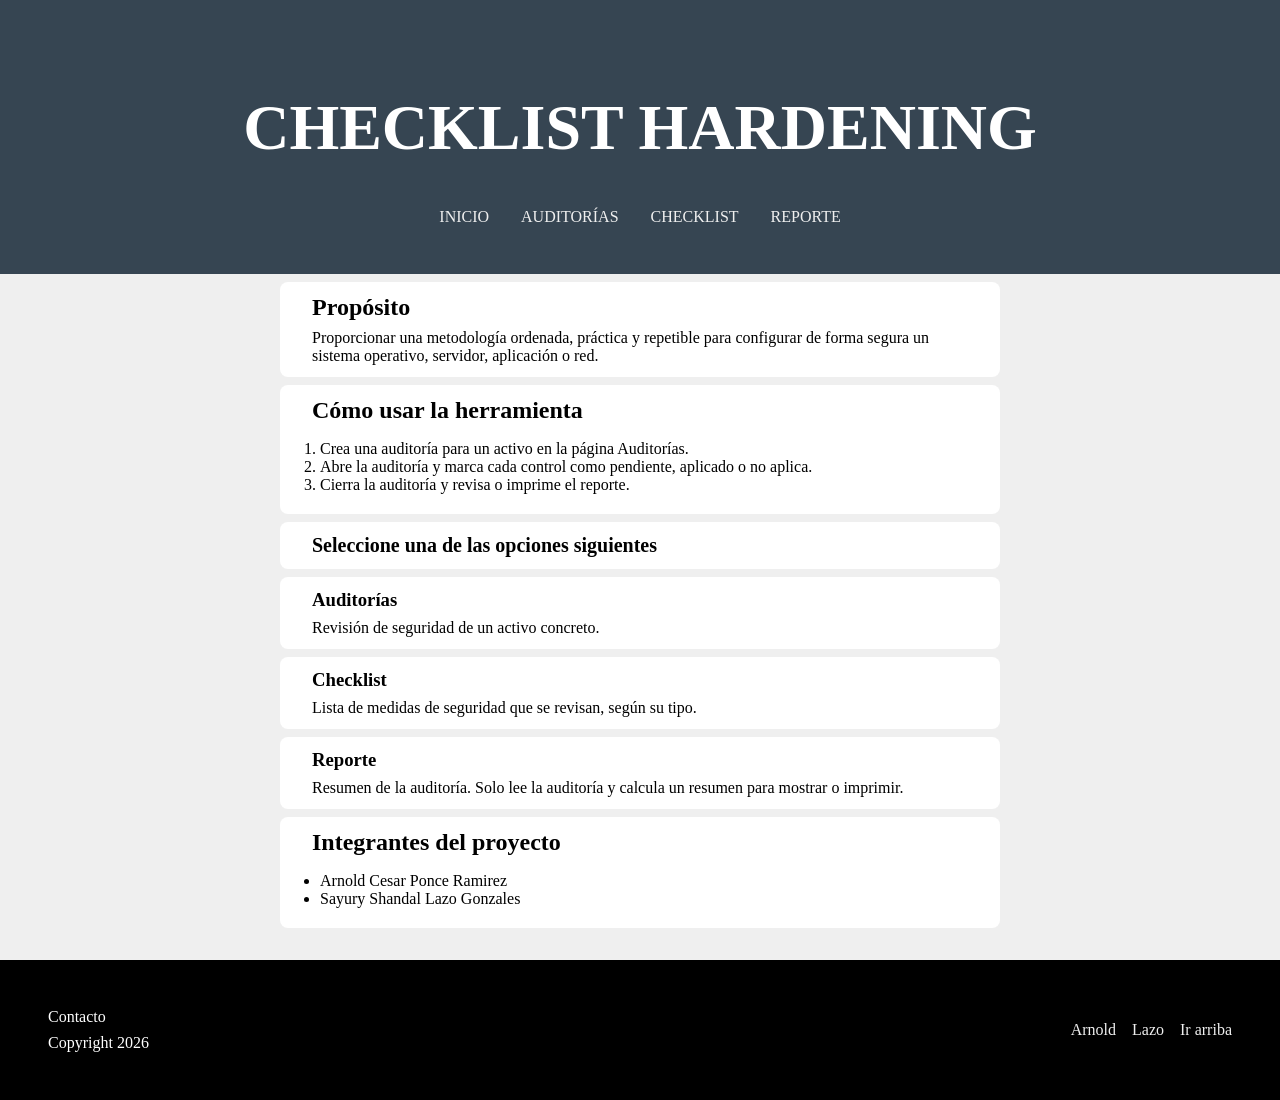
<file: index.html>
<!DOCTYPE html>
<html lang="es">

<head>
    <meta charset="UTF-8">
    <meta name="viewport" content="width=device-width, initial-scale=1.0">
    <meta http-equiv="Content-Security-Policy"
        content="default-src 'self'; style-src 'self'; script-src 'self'; img-src 'self' data:; object-src 'none'; base-uri 'none'; form-action 'self';">
    <title>Inicio - CHECKLIST HARDENING</title>
    <link rel="stylesheet" href="css/style.css" />
</head>

<body data-pagina="index">
    <header>
        <h1 id="titulo">CHECKLIST HARDENING</h1>
        <nav>
            <a href="index.html" aria-current="page">INICIO</a>
            <a href="auditoria.html">AUDITORÍAS</a>
            <a href="checklist.html">CHECKLIST</a>
            <a href="reporte.html">REPORTE</a>
        </nav>
    </header>
    <main class="container">
        <section>
        <article>
            <h2>Propósito</h2>
            <p>Proporcionar una metodología ordenada, práctica y repetible para configurar
                de forma segura un sistema operativo, servidor, aplicación o red.</p>
        </article>
        <article>
            <h2>Cómo usar la herramienta</h2>
            <ol>
                <li>Crea una auditoría para un activo en la página Auditorías.</li>
                <li>Abre la auditoría y marca cada control como pendiente, aplicado o no aplica.</li>
                <li>Cierra la auditoría y revisa o imprime el reporte.</li>
            </ol>
        </article>
        <article>
            <h2 id="indicacion">Seleccione una de las opciones siguientes</h2>
        </article>
        <article>
            <a href="auditoria.html">
                <h3>Auditorías</h3>
                <p>Revisión de seguridad de un activo concreto.</p>
            </a>
        </article>
        <article>
            <a href="checklist.html">
                <h3>Checklist</h3>
                <p>Lista de medidas de seguridad que se revisan, según su tipo.</p>
            </a>
        </article>
        <article>
            <a href="reporte.html">
                <h3>Reporte</h3>
                <p>Resumen de la auditoría. Solo lee la auditoría y calcula un resumen para mostrar o imprimir.</p>
            </a>
        </article>
        <article>
            <h2>Integrantes del proyecto</h2>
            <ul>
                <li>Arnold Cesar Ponce Ramirez</li>
                <li>Sayury Shandal Lazo Gonzales</li>
            </ul>
        </article>
        </section>
    </main>
    <footer>
        <section>
            <a target="_blank" href="https://www.linkedin.com/in/arnold-cesar-ponce-ramirez-b5a504379/"
                rel="noopener noreferrer">Arnold</a>
            <a target="_blank" href="https://www.linkedin.com/in/sayury-lazo-gonzales-a419993bb/"
                rel="noopener noreferrer">Lazo</a>
            <p><a href="#titulo">Ir arriba</a></p>
        </section>
        <p>Contacto</p>
        <p>Copyright 2026</p>
    </footer>
</body>

</html>
</file>
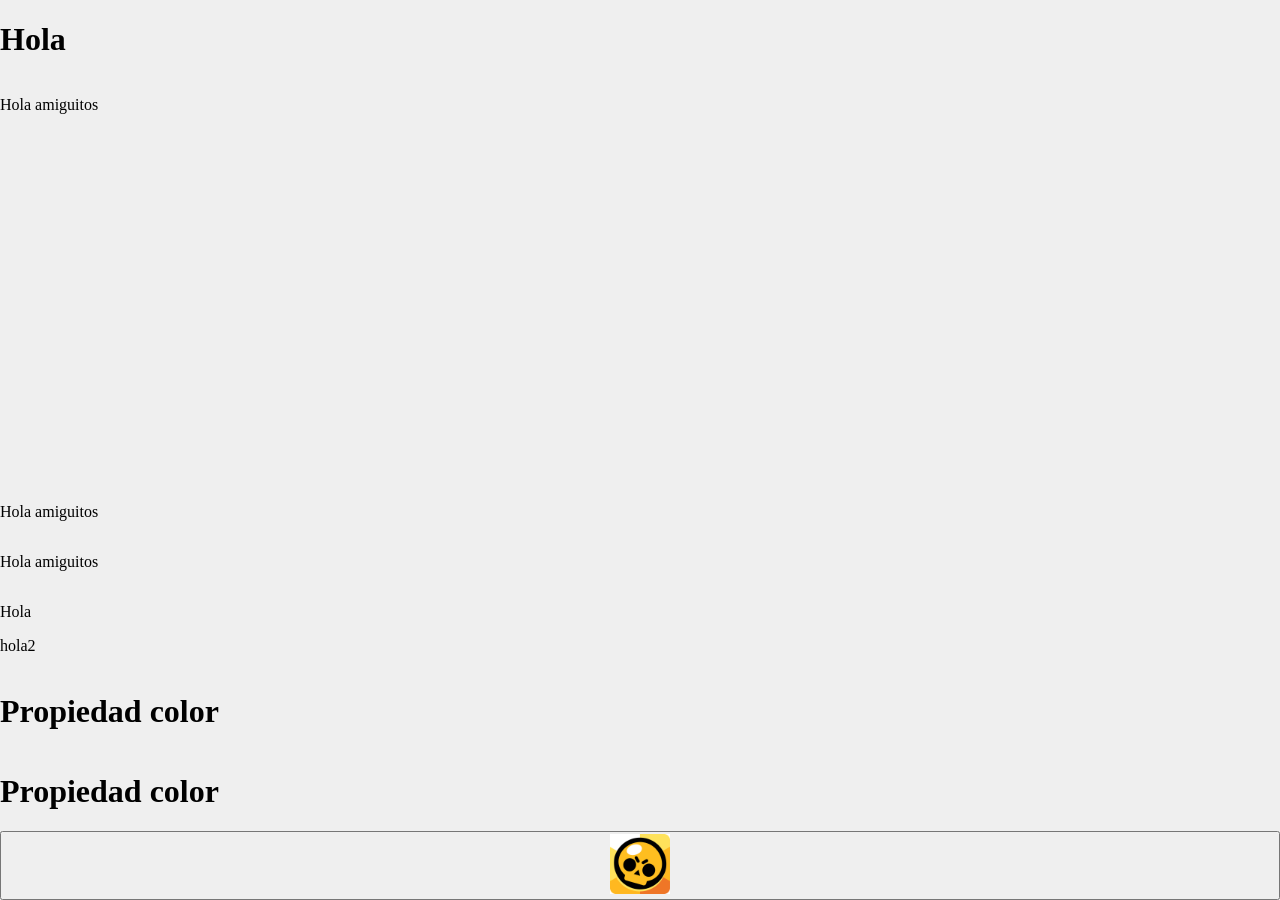
<file: css/index.html>
<!DOCTYPE html>
<html>

<head>
    <title>CSS</title>
    <link rel="stylesheet" href="style.css" />
</head>

<body>
    <h1 id="titulo">Hola</h1>
    <p class="parrafo">Hola amiguitos</p>
    <p class="parrafo control">Hola amiguitos</p>
    <p class="control">Hola amiguitos</p>
    <div>
        <p>
            Hola
        <p>hola2</p>
        </p>
    </div>
    <h1 class="color">Propiedad color</h1>
    <h1 class="color2">Propiedad color</h1>
    <button type="button" id="boton"><img src="brawlpe.jpg" height="60" /></button>
</body>

</html>
</file>
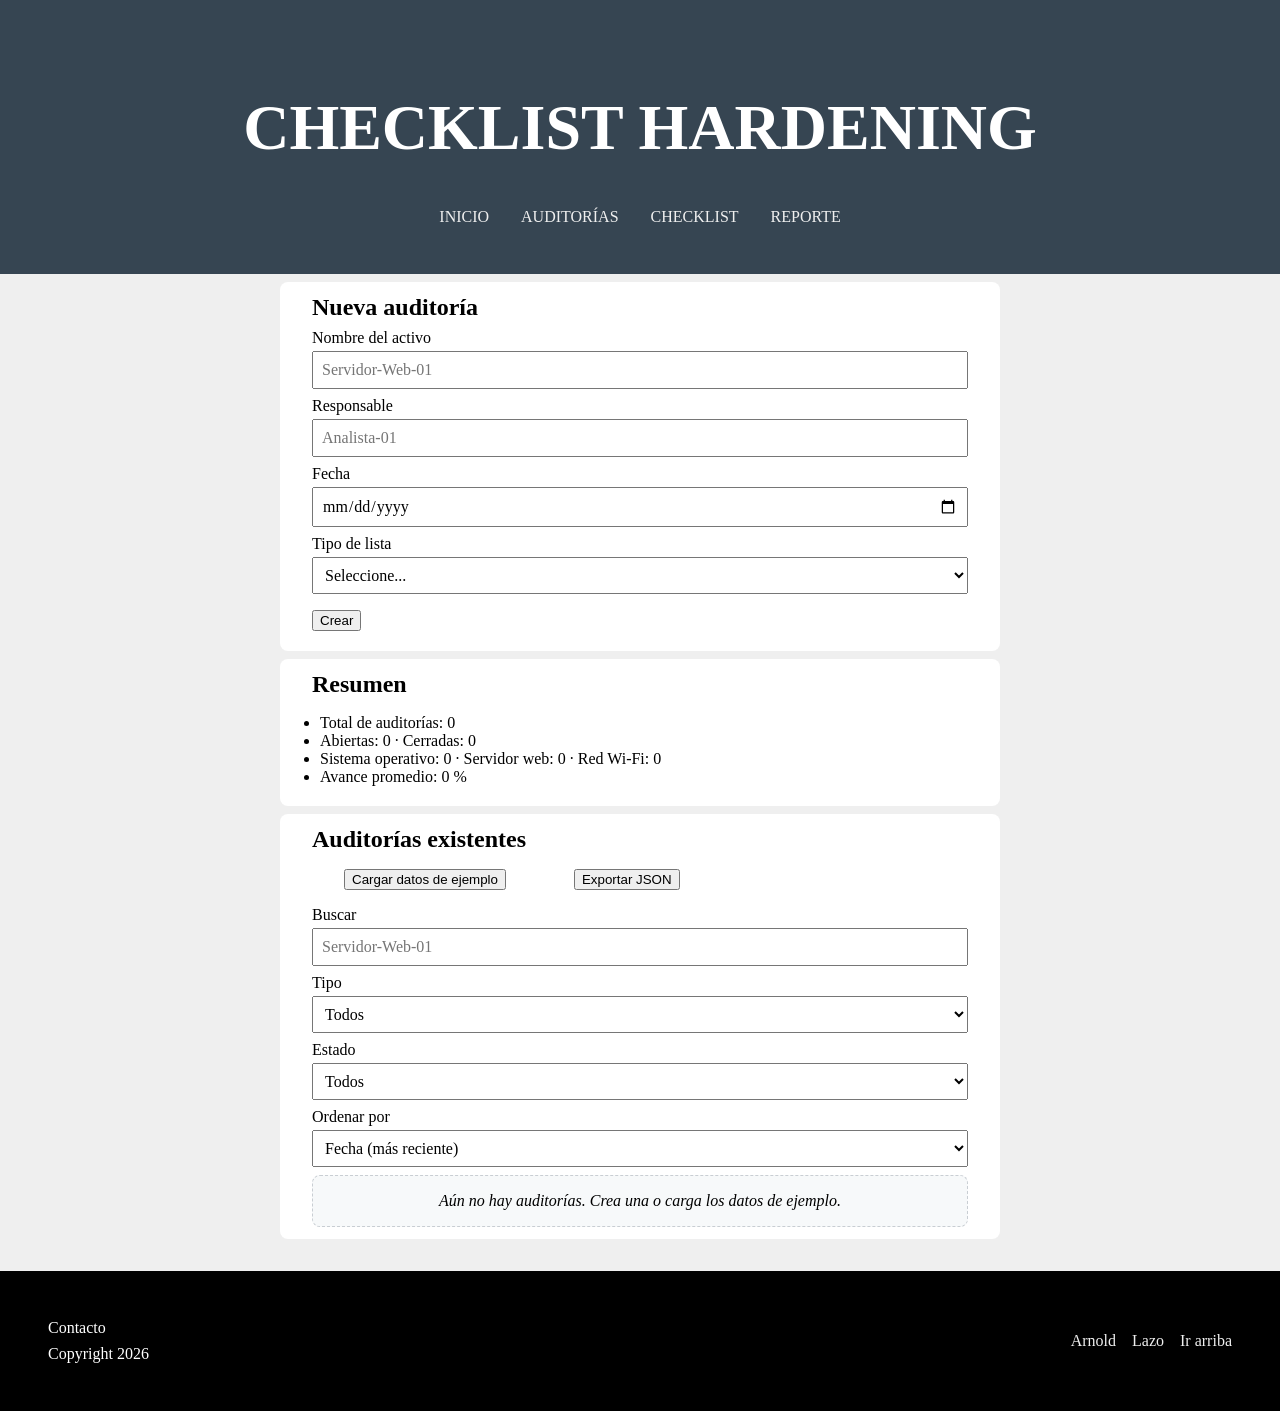
<file: auditoria.html>
<!DOCTYPE html>
<html lang="es">

<head>
    <meta charset="UTF-8">
    <meta name="viewport" content="width=device-width, initial-scale=1.0">
    <meta http-equiv="Content-Security-Policy"
        content="default-src 'self'; style-src 'self'; script-src 'self'; img-src 'self' data:; object-src 'none'; base-uri 'none'; form-action 'self';">
    <title>Auditorías - CHECKLIST HARDENING</title>
    <link rel="stylesheet" href="css/style.css" />
</head>

<body data-pagina="auditoria">
    <header>
        <h1 id="titulo">CHECKLIST HARDENING</h1>
        <nav>
            <a href="index.html">INICIO</a>
            <a href="auditoria.html" aria-current="page">AUDITORÍAS</a>
            <a href="checklist.html">CHECKLIST</a>
            <a href="reporte.html">REPORTE</a>
        </nav>
    </header>
    <main class="container">
        <section>
        <article>
            <h2>Nueva auditoría</h2>
            <form id="formulario" novalidate>
                <p>
                    <label for="activo">Nombre del activo</label>
                    <input type="text" name="Activo" id="activo" placeholder="Servidor-Web-01"
                        aria-describedby="error-activo" />
                    <span id="error-activo" class="mensaje-error" role="alert"></span>
                </p>
                <p>
                    <label for="responsable">Responsable</label>
                    <input type="text" name="Responsable" id="responsable" placeholder="Analista-01"
                        aria-describedby="error-responsable" />
                    <span id="error-responsable" class="mensaje-error" role="alert"></span>
                </p>
                <p>
                    <label for="fecha">Fecha</label>
                    <input type="date" name="Fecha" id="fecha" aria-describedby="error-fecha" />
                    <span id="error-fecha" class="mensaje-error" role="alert"></span>
                </p>
                <p>
                    <label for="lista">Tipo de lista</label>
                    <select id="lista" aria-describedby="error-lista">
                        <option value="">Seleccione...</option>
                        <option value="so">Sistema operativo</option>
                        <option value="web">Servidor web</option>
                        <option value="red">Red Wi-Fi</option>
                    </select>
                 <span id="error-lista" class="mensaje-error" role="alert"></span>
                </p>
                <button type="submit" id="btn-guardar">Crear</button>
                <button type="button" id="btn-cancelar" hidden>Cancelar</button>
                <p id="mensaje" role="status" aria-live="polite"></p>
            </form>
        </article>
        <article>
            <h2>Resumen</h2>
            <ul id="resumen-auditorias" aria-live="polite">
                <li>Total de auditorías: <span id="res-total">0</span></li>
                <li>Abiertas: <span id="res-abiertas">0</span> · Cerradas: <span id="res-cerradas">0</span></li>
                <li>Sistema operativo: <span id="res-so">0</span> · Servidor web: <span id="res-web">0</span> ·
                    Red Wi-Fi: <span id="res-red">0</span></li>
                <li>Avance promedio: <span id="res-promedio">0 %</span></li>
            </ul>
        </article>
  <article>
            <h2>Auditorías existentes</h2>
            <p class="barra-herramientas">
                <button type="button" id="btn-ejemplos">Cargar datos de ejemplo</button>
                <button type="button" id="btn-exportar">Exportar JSON</button>
            </p>
            <p id="mensaje-herramientas" role="status" aria-live="polite"></p>
            
            <div class="filtros-contenedor">
                <p>
                    <label for="buscar">Buscar</label>
                    <input type="text" name="Buscar" id="buscar" placeholder="Servidor-Web-01" />
                </p>
                <p>
                    <label for="tipo">Tipo</label>
                    <select id="tipo">
                        <option value="">Todos</option>
                        <option value="so">Sistema operativo</option>
                        <option value="web">Servidor web</option>
                        <option value="red">Red Wi-Fi</option>
                    </select>
                </p>
                <p>
                    <label for="filtro-estado">Estado</label>
                    <select id="filtro-estado">
                        <option value="">Todos</option>
                        <option value="abierta">Abierta</option>
                        <option value="cerrada">Cerrada</option>
                    </select>
                </p>
                <p>
                    <label for="orden">Ordenar por</label>
                    <select id="orden">
                        <option value="fecha-desc">Fecha (más reciente)</option>
                        <option value="fecha-asc">Fecha (más antigua)</option>
                        <option value="nombre">Nombre del activo</option>
                        <option value="avance">Avance (mayor primero)</option>
                    </select>
                </p>
            </div>

            <div id="lista-auditorias"></div>
            <p id="mensaje-vacio"></p>
        </article>
        </section>
    </main>
    <footer>
        <section>
            <a target="_blank" href="https://www.linkedin.com/in/arnold-cesar-ponce-ramirez-b5a504379/"
                rel="noopener noreferrer">Arnold</a>
            <a target="_blank" href="https://www.linkedin.com/in/sayury-lazo-gonzales-a419993bb/"
                rel="noopener noreferrer">Lazo</a>
            <p><a href="#titulo">Ir arriba</a></p>
        </section>
        <p>Contacto</p>
        <p>Copyright 2026</p>
    </footer>
    <script src="js/datos.js"></script>
    <script src="js/auditoria.js"></script>
</body>

</html>
</file>
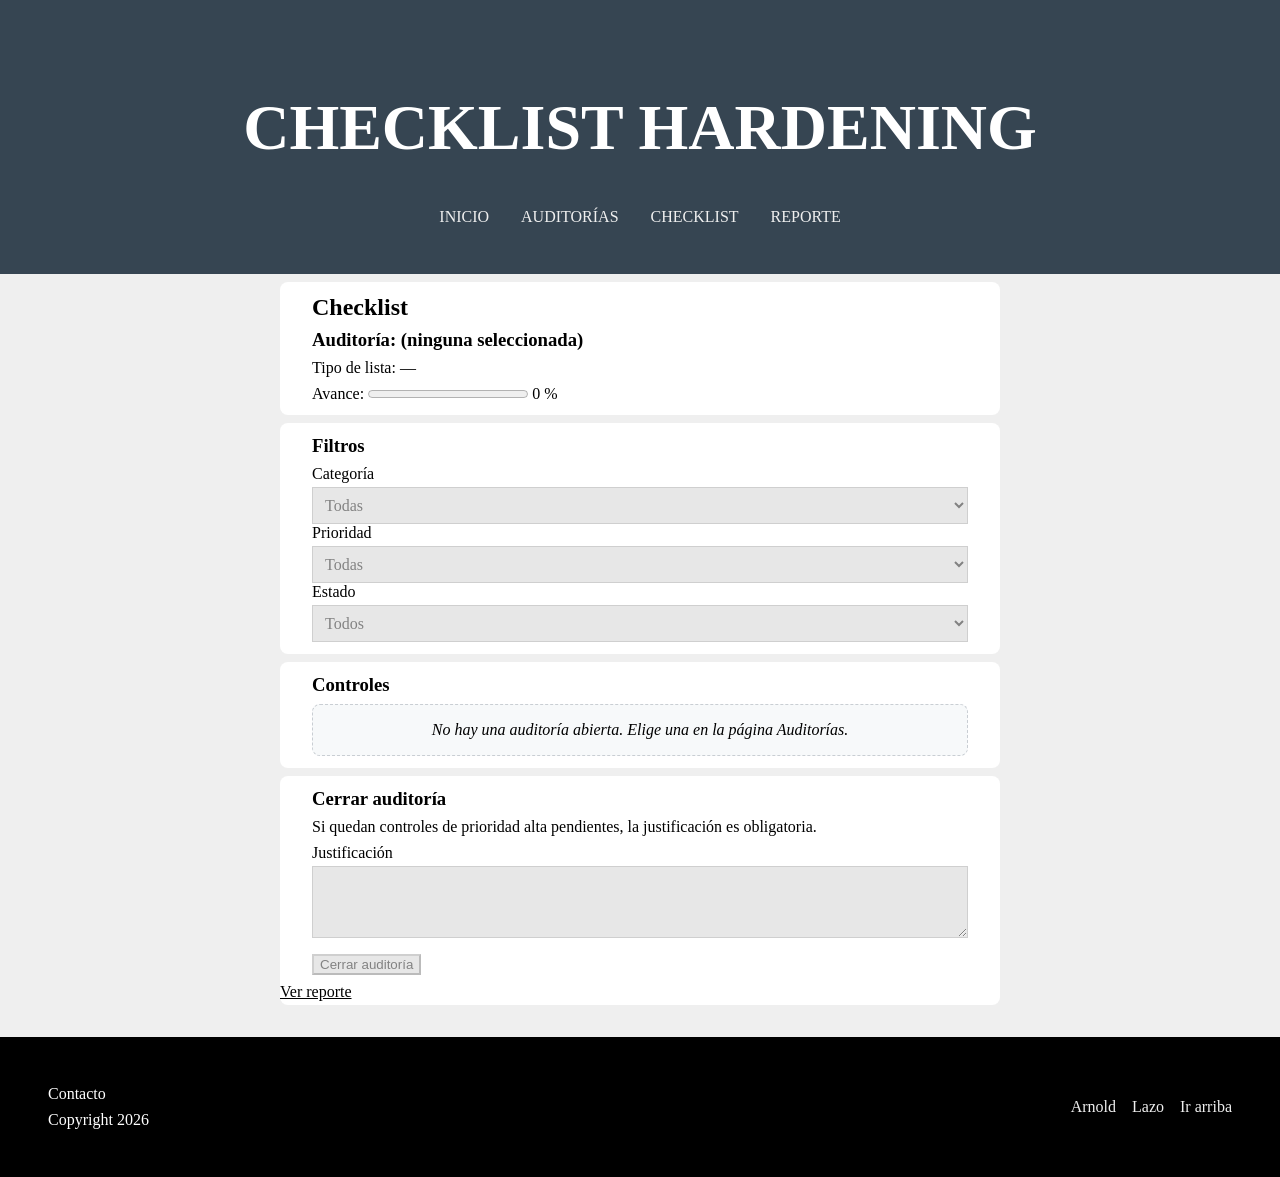
<file: checklist.html>
<!DOCTYPE html>
<html lang="es">

<head>
    <meta charset="UTF-8">
    <meta name="viewport" content="width=device-width, initial-scale=1.0">
    <meta http-equiv="Content-Security-Policy"
        content="default-src 'self'; style-src 'self'; script-src 'self'; img-src 'self' data:; object-src 'none'; base-uri 'none'; form-action 'self';">
    <title>Checklist - CHECKLIST HARDENING</title>
    <link rel="stylesheet" href="css/style.css" />
</head>

<body data-pagina="checklist">
    <header>
        <h1 id="titulo">CHECKLIST HARDENING</h1>
        <nav>
            <a href="index.html">INICIO</a>
            <a href="auditoria.html">AUDITORÍAS</a>
            <a href="checklist.html" aria-current="page">CHECKLIST</a>
            <a href="reporte.html">REPORTE</a>
        </nav>
    </header>
    <main class="container">
        <section>
            <article>
                <h2>Checklist</h2>
                <h3 id="auditoria">Auditoría: <span id="nombreAuditoria"></span></h3>
                <p>Tipo de lista: <span id="tipoAuditoria"></span></p>
                <p>
                    <label for="barra">Avance: </label>
                    <progress id="barra" max="100" value="0">0 %</progress>
                    <span id="avance-barra">0 %</span>
                </p>
            </article>
            <article>
                <h3>Filtros</h3>
                <p>
                    <label for="categoria">Categoría</label>
                    <select id="categoria" name="Categoria">
                        <option value="">Todas</option>
                    </select>
                    <label for="prioridad">Prioridad</label>
                    <select id="prioridad" name="Prioridad">
                        <option value="">Todas</option>
                        <option value="alta">Alta</option>
                        <option value="media">Media</option>
                        <option value="baja">Baja</option>
                    </select>
                    <label for="estado">Estado</label>
                    <select id="estado" name="Estado">
                        <option value="">Todos</option>
                        <option value="pendiente">Pendiente</option>
                        <option value="aplicado">Aplicado</option>
                        <option value="no-aplica">No aplica</option>
                    </select>
                </p>
            </article>
            <article>
                <h3 id="controles">Controles</h3>
                <div id="lista-controles"></div>
                <p id="mensaje-vacio">No hay controles</p>
            </article>
        </section>
        <section>
            <article>
                <h3 id="titulo-cierre">Cerrar auditoría</h3>
                <p>Si quedan controles de prioridad alta pendientes, la justificación es obligatoria.</p>
                <p>
                    <label for="justificacion">Justificación</label><br>
                    <textarea id="justificacion" rows="3" maxlength="400"
                        aria-describedby="error-justificacion"></textarea>
                    <span id="error-justificacion" class="mensaje-error" role="alert"></span>
                </p>
                <button type="button" id="btn-cerrar">Cerrar auditoría</button>
                <a href="reporte.html">Ver reporte</a>
            </article>
        </section>
    </main>
    <footer>
        <section>
            <a target="_blank" href="https://www.linkedin.com/in/arnold-cesar-ponce-ramirez-b5a504379/"
                rel="noopener noreferrer">Arnold</a>
            <a target="_blank" href="https://www.linkedin.com/in/sayury-lazo-gonzales-a419993bb/"
                rel="noopener noreferrer">Lazo</a>
            <p><a href="#titulo">Ir arriba</a></p>
        </section>
        <p>Contacto</p>
        <p>Copyright 2026</p>
    </footer>
    <script src="js/datos.js"></script>
    <script src="js/checklist.js"></script>
</body>

</html>
</file>
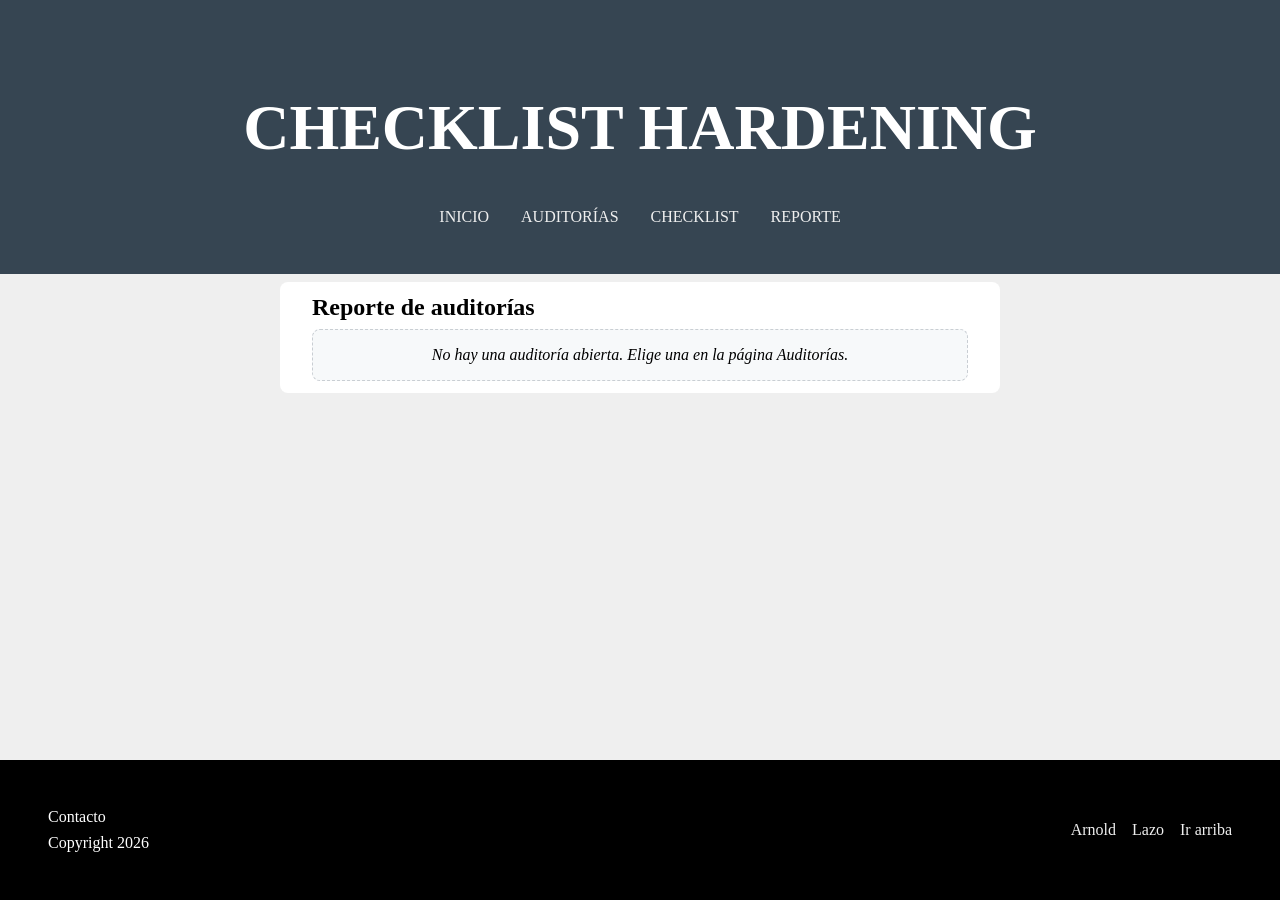
<file: reporte.html>
<!DOCTYPE html>
<html lang="es">

<head>
    <meta charset="UTF-8">
    <meta name="viewport" content="width=device-width, initial-scale=1.0">
    <meta http-equiv="Content-Security-Policy"
        content="default-src 'self'; style-src 'self'; script-src 'self'; img-src 'self' data:; object-src 'none'; base-uri 'none'; form-action 'self';">
    <title>Reporte - CHECKLIST HARDENING</title>
    <link rel="stylesheet" href="css/style.css" />
</head>

<body data-pagina="reporte">
    <header>
        <h1 id="titulo">CHECKLIST HARDENING</h1>
        <nav>
            <a href="index.html">INICIO</a>
            <a href="auditoria.html">AUDITORÍAS</a>
            <a href="checklist.html">CHECKLIST</a>
            <a href="reporte.html" aria-current="page">REPORTE</a>
        </nav>
    </header>
    <main class="container">
        <section>
            <article>
                <h2>Reporte de auditorías</h2>
                <p id="rep-vacio">No hay una auditoría seleccionada.</p>
            </article>
        </section>
        <div id="lista-reporte" hidden>
            <section>
                <article>
                    <h3>Datos de la auditoría</h3>
                    <ul>
                        <li>Activo: <span id="rep-nombre"></span></li>
                        <li>Tipo de lista: <span id="rep-tipo"></span></li>
                        <li>Responsable: <span id="rep-responsable"></span></li>
                        <li>Fecha: <span id="rep-fecha"></span></li>
                        <li>Estado: <span id="rep-estado"></span></li>
                    </ul>
                </article>
            </section>
            <section>
                <article>
                    <h3 id="titulo-avance">Avance general</h3>
                    <p>
                        <label for="avance-general">Cumplido:</label>
                        <progress id="avance-general" max="100" value="0">0 %</progress>
                        <span id="rep-avance">0 %</span>
                    </p>
                    <ul>
                        <li>Aplicados: <span id="rep-aplicados">0</span></li>
                        <li>Pendientes: <span id="rep-pendientes">0</span></li>
                        <li>No aplica: <span id="rep-noaplica">0</span></li>
                    </ul>
                </article>
            </section>
            <section>
                <article>
                    <h3 id="titulo-categorias">Cumplido por categoría</h3>
                    <table>
                        <caption>Porcentaje de controles aplicados por categoría</caption>
                        <thead>
                            <tr>
                                <th scope="col">Categoría</th>
                                <th scope="col">Aplicados</th>
                                <th scope="col">Total</th>
                                <th scope="col">Porcentaje</th>
                            </tr>
                        </thead>
                        <tbody id="tabla-categorias"></tbody>
                    </table>
                </article>
            </section>
            <section>
                <article>
                    <h3 id="titulo-pendientes">Pendientes de prioridad alta</h3>
                    <ul id="lista-pendientes"></ul>
                    <p id="mensaje-sin-pendientes">No hay pendientes</p>
                </article>
            </section>
        </div>
    </main>
    <footer>
        <section>
            <a target="_blank" href="https://www.linkedin.com/in/arnold-cesar-ponce-ramirez-b5a504379/"
                rel="noopener noreferrer">Arnold</a>
            <a target="_blank" href="https://www.linkedin.com/in/sayury-lazo-gonzales-a419993bb/"
                rel="noopener noreferrer">Lazo</a>
            <p><a href="#titulo">Ir arriba</a></p>
        </section>
        <p>Contacto</p>
        <p>Copyright 2026</p>
    </footer>
    <script src="js/datos.js"></script>
    <script src="js/reporte.js"></script>
</body>

</html>
</file>
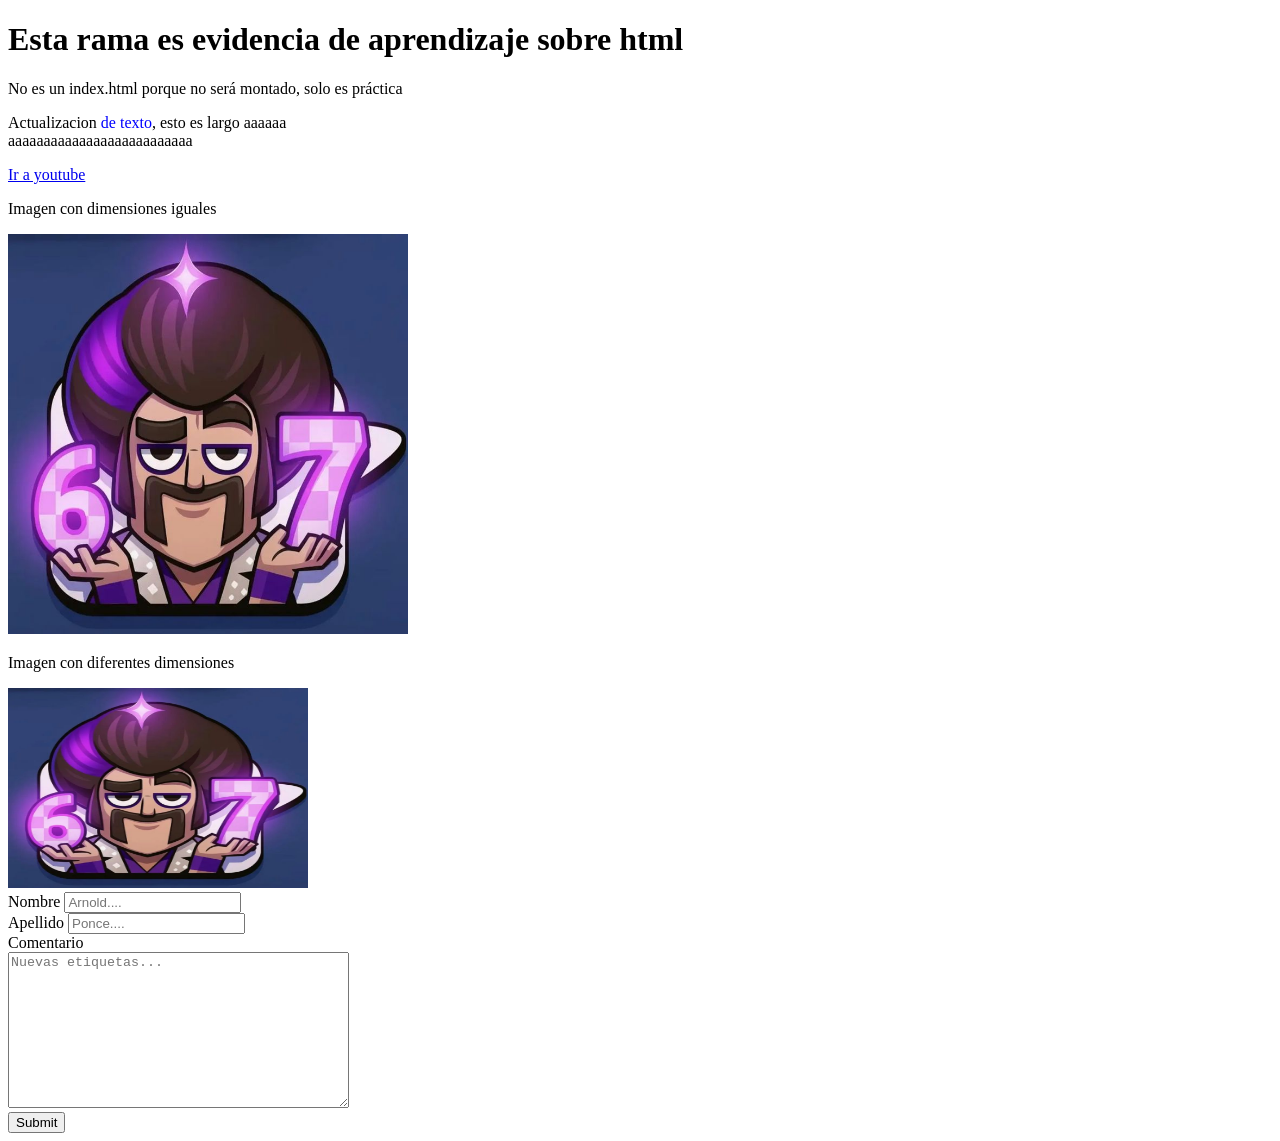
<file: html/estructura-html.html>
<!DOCTYPE html>
<html>

<head>
    <title>Primera estructura web</title>
</head>

<body>
    <h1>Esta rama es evidencia de aprendizaje sobre html</h1>
    <p>No es un index.html porque no será montado, solo es práctica</p>
    <p>Actualizacion <span style="color:blue">de texto</span>, esto es largo aaaaaa<br>aaaaaaaaaaaaaaaaaaaaaaaaaa</p>
    <!--
        la etiqueta <span></span> permite que una parte específica del
        código pueda ser modificado sin alterar lo demás. Style es un valor de css. <br> permite el salto de linea
    -->
    <a target="_blank" href="https://www.youtube.com/">Ir a youtube<br></a>
    <!--
        href es la propiedad de poner un link con la forma dentro del etiquetado
        <a>(forma en txt)</a> y target="_blank" es para que habra una página extra de la cual
        abrirá el vinculado
    -->
    <p>Imagen con dimensiones iguales<br></p>
    <img src="six_seven.jpg" height="400" /><br>
    <!--puede ser height o width-->
    <p>Imagen con diferentes dimensiones<br></p>
    <img src="six_seven.jpg" height="200" width="300" />
    <!--nuevas etiquetas para interactuar con el usuario-->
    <form action="/formulario" method="POST">
        <label for="nombre">Nombre</label>
        <input type="text" id="nombre" name="Nombre" placeholder="Arnold...." /><br>
        <label for="apellido">Apellido</label>
        <input type="text" id="apellido" name="Apellido" placeholder="Ponce...." /><br>
        <label for="comentario">Comentario</label><br>
        <textarea cols="40" rows="10" id="comentario" placeholder="Nuevas etiquetas..."></textarea> <br>
        <input type="submit">
        <br>
    </form>
</body>

</html>
</file>
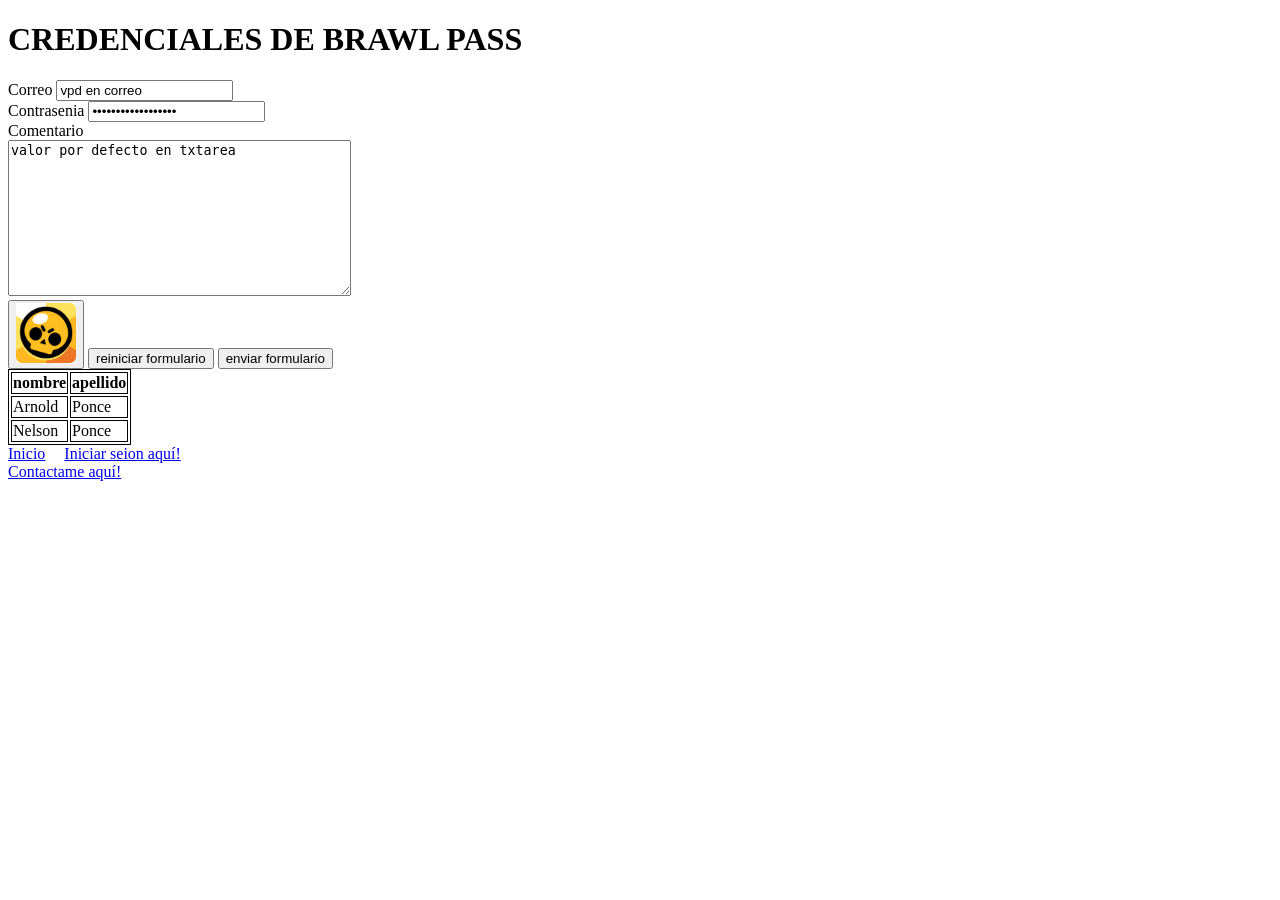
<file: todos_los_labs_personales/lab_practica.html>
<!DOCTYPE html>
<html>

<head>
    <title>Lab</title>
    <style>
        footer a {
            margin-right: 15px;
        }
    </style>
    <style>
        table,
        td,
        th {
            border: 1px solid black;
        }
    </style>
</head>

<body>
    <form action="/formulario" method="POST">
        <header id="Inicio">
            <h1>CREDENCIALES DE BRAWL PASS</h1>
        </header>
        <section>
            <div id="entrada-correo">
                <label for="correo">Correo</label>
                <input value="vpd en correo" type="text" id="correo" name="Correo" placeholder="brawl@gmail.com" /><br>
            </div>
            <div id="entrada-contrasenia">
                <label for="contrasenia">Contrasenia</label>
                <input value="vpd en contrasenia" type="password" id="contrasenia" name="Contrasenia" /><br>
            </div>
            <div id="entrada-comentario">
                <label for="comentario">Comentario</label><br>
                <textarea cols="40" rows="10" id="comentario"
                    placeholder="Queja a Krissley...">valor por defecto en txtarea</textarea> <br>
            </div>
            <button type="button"><img src="brawlpe.jpg" height="60" /></button>
            <button type="reset">reiniciar formulario</button>
            <button type="submit">enviar formulario</button>
            <table>
                <thead>
                    <tr>
                        <th>nombre</th>
                        <th>apellido</th>
                    </tr>
                </thead>
                <tbody>
                    <tr>
                        <td>Arnold</td>
                        <td>Ponce</td>
                    </tr>
                    <tr>
                        <td>Nelson</td>
                        <td>Ponce</td>
                    </tr>
                </tbody>
            </table>
        </section>
        <footer>
            <a href="#incio">Inicio</a>
            <a href="#entrada-correo">Iniciar seion aquí!</a>
            <br><a href="https://www.linkedin.com/in/ronald-ponce-ramirez-b5a504379/">Contactame aquí!</a>
        </footer>
    </form>
</body>

</html>
</file>
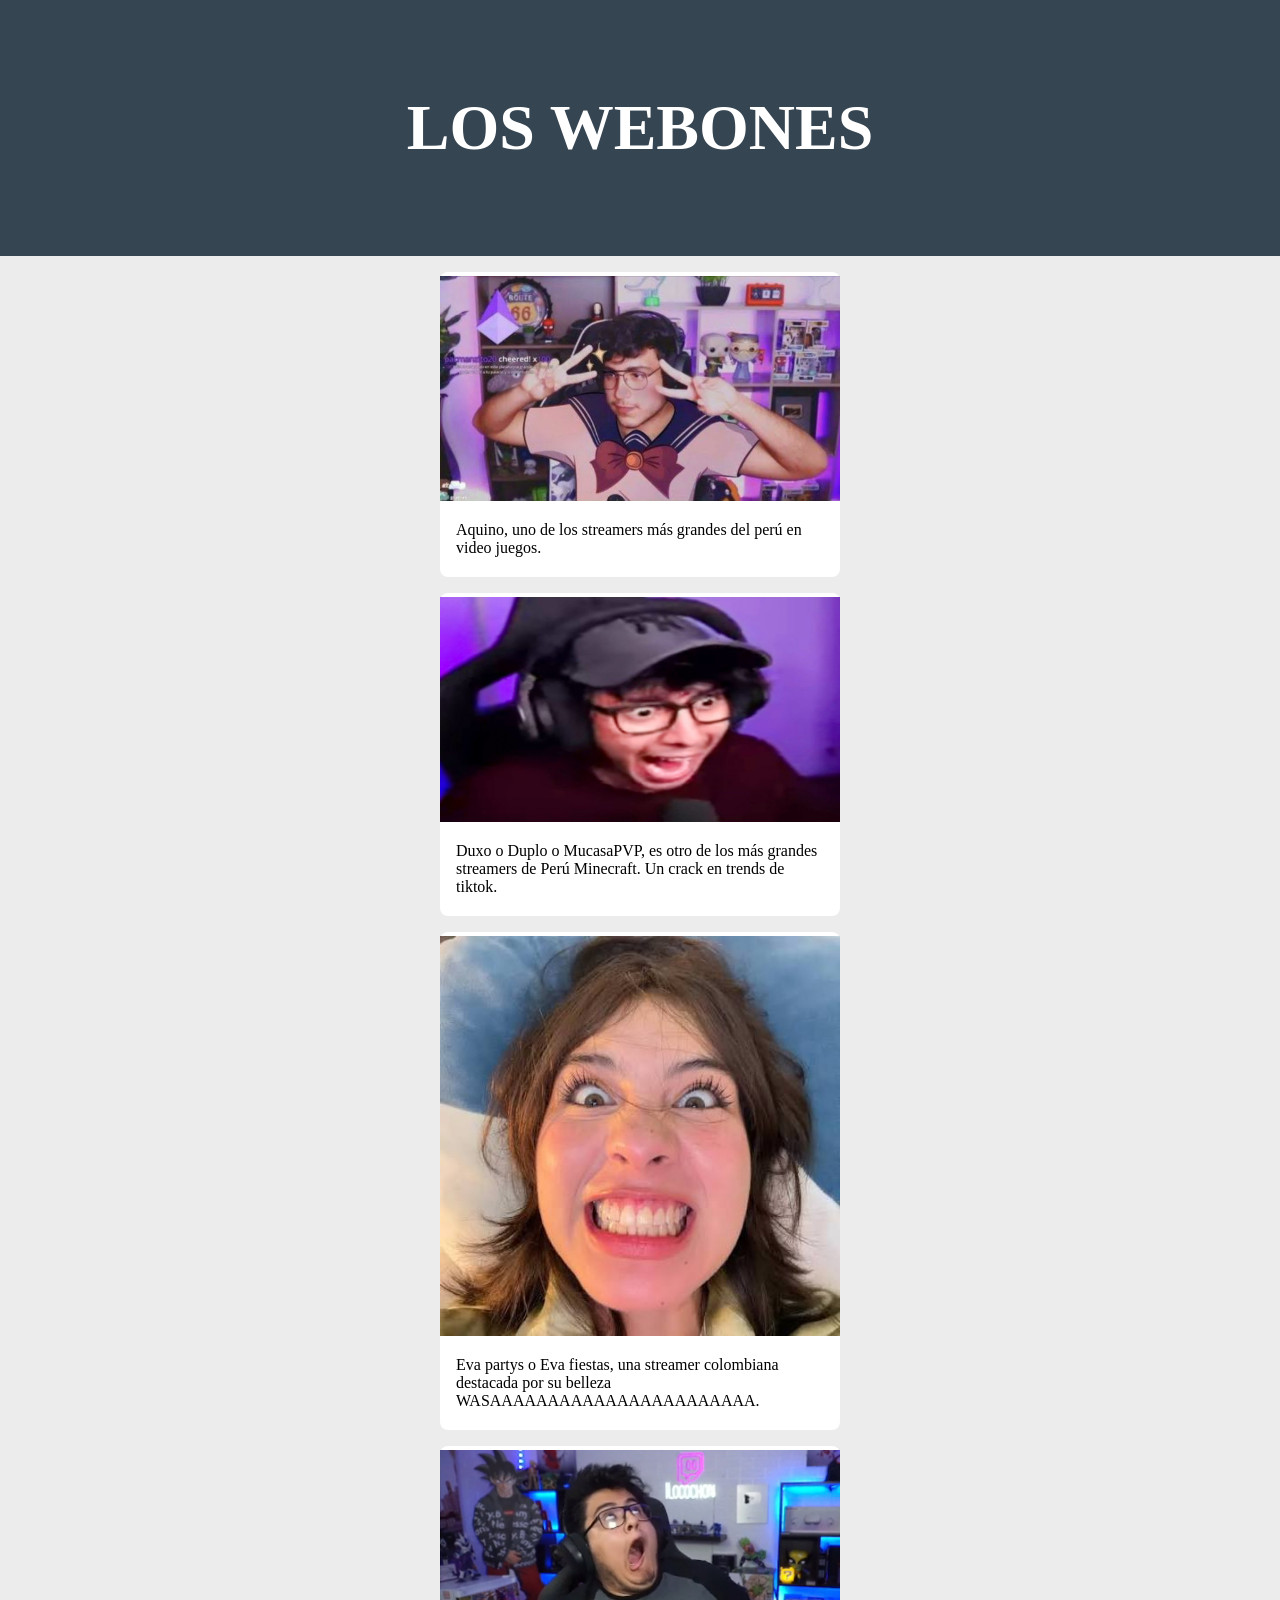
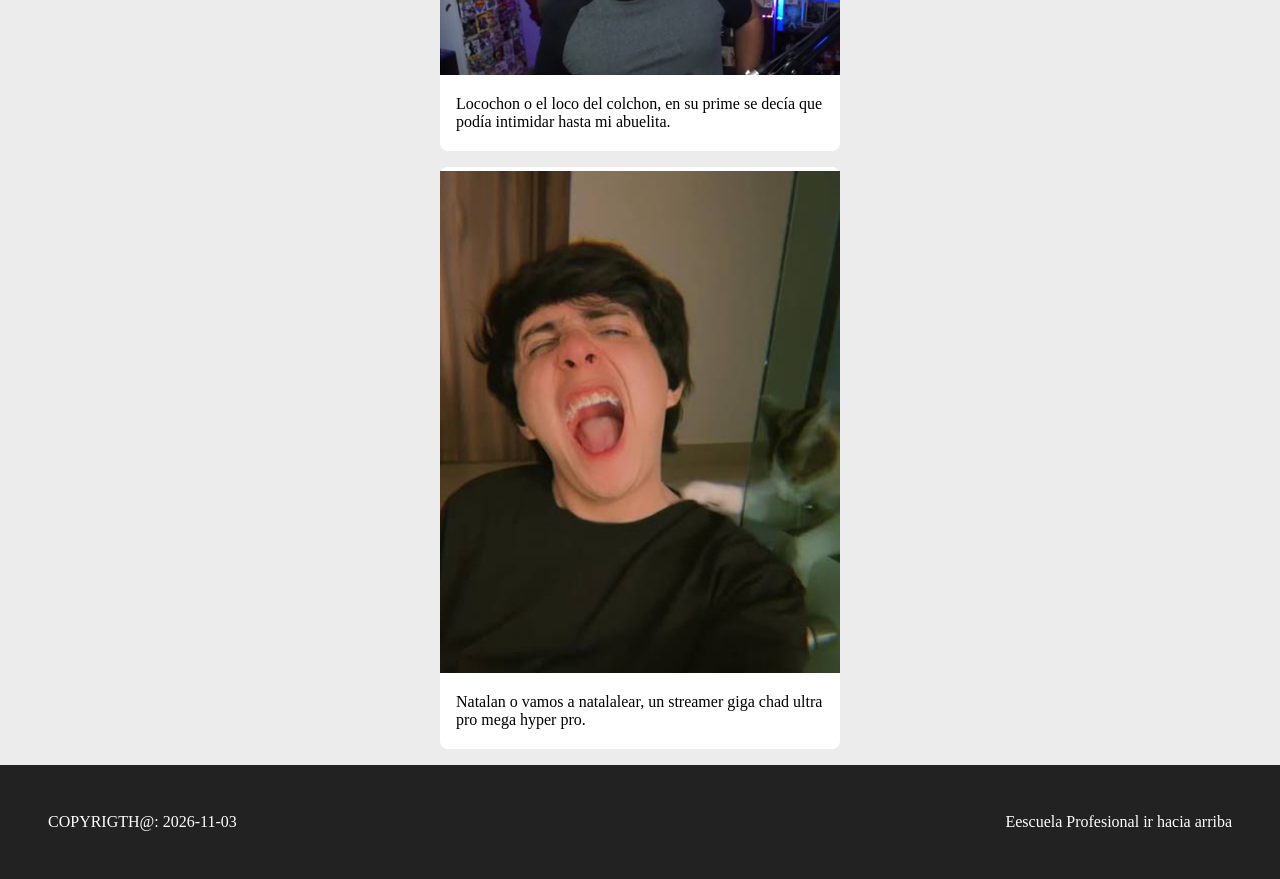
<file: css/todos-los-labs/Los-Webones.html>
<!DOCTYPE html>
<html>

<head>
    <title>WEBONES</title>
    <link rel="stylesheet" href="disenio.css" />
</head>

<body>
    <header>
        <h1 id="titulo">LOS WEBONES</h1>
    </header>
    <section class="container">
        <article>
            <img src="fotos/aquino.jpg" width="400px" />
            <p class="letra">Aquino, uno de los streamers más grandes del perú en video juegos.
            </p>
        </article>
        <article>
            <img src="fotos/duxo.jpg" width="400px" />
            <p class="letra">Duxo o Duplo o MucasaPVP, es otro de los más grandes streamers de Perú Minecraft. Un crack
                en trends de tiktok.</p>
        </article>
        <article>
            <img src="fotos/Eva.jpg" width="400px" />
            <p class="letra">Eva partys o Eva fiestas, una streamer colombiana destacada por su belleza
                WASAAAAAAAAAAAAAAAAAAAAAAA.
            </p>
        </article>
        <article>
            <img src="fotos/locochon.jpg" width="400px" />
            <p class="letra">Locochon o el loco del colchon, en su prime se decía que podía
                intimidar hasta mi abuelita.</p>
        </article>
        <article>
            <img src="fotos/natalan.jpg" width="400px" />
            <p class="letra">Natalan o vamos a natalalear, un streamer giga chad ultra pro mega hyper pro.</p>
        </article>
    </section>
    <footer>
        <section>
            <a target="_blank" href="https://www.facebook.com/Ciberseguridad.UNAS">Eescuela Profesional</a>
            <a href="#titulo">ir hacia arriba</a>
        </section>
        <p>COPYRIGTH@: 2026-11-03</p>
    </footer>
</body>

</html>
</file>
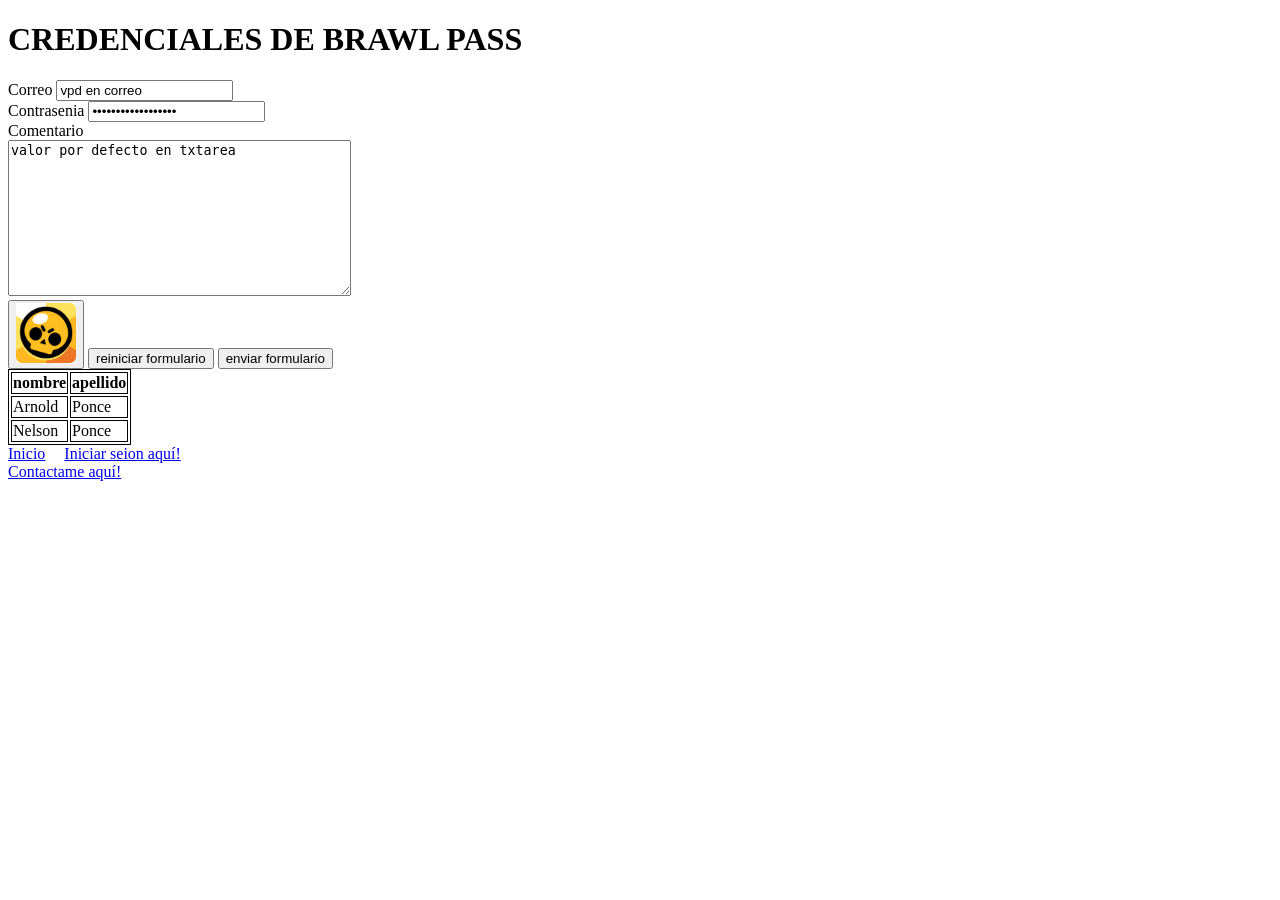
<file: html/todos_los_labs_personales/lab_practica.html>
<!DOCTYPE html>
<html>

<head>
    <title>Lab</title>
    <style>
        footer a {
            margin-right: 15px;
        }
    </style>
    <style>
        table,
        td,
        th {
            border: 1px solid black;
        }
    </style>
</head>

<body>
    <form action="/formulario" method="POST">
        <header id="Inicio">
            <h1>CREDENCIALES DE BRAWL PASS</h1>
        </header>
        <section>
            <div id="entrada-correo">
                <label for="correo">Correo</label>
                <input value="vpd en correo" type="text" id="correo" name="Correo" placeholder="brawl@gmail.com" /><br>
            </div>
            <div id="entrada-contrasenia">
                <label for="contrasenia">Contrasenia</label>
                <input value="vpd en contrasenia" type="password" id="contrasenia" name="Contrasenia" /><br>
            </div>
            <div id="entrada-comentario">
                <label for="comentario">Comentario</label><br>
                <textarea cols="40" rows="10" id="comentario"
                    placeholder="Queja a Kesia...">valor por defecto en txtarea</textarea> <br>
            </div>
            <button type="button"><img src="brawlpe.jpg" height="60" /></button>
            <button type="reset">reiniciar formulario</button>
            <button type="submit">enviar formulario</button>
            <table>
                <thead>
                    <tr>
                        <th>nombre</th>
                        <th>apellido</th>
                    </tr>
                </thead>
                <tbody>
                    <tr>
                        <td>Arnold</td>
                        <td>Ponce</td>
                    </tr>
                    <tr>
                        <td>Nelson</td>
                        <td>Ponce</td>
                    </tr>
                </tbody>
            </table>
        </section>
        <footer>
            <a href="#incio">Inicio</a>
            <a href="#entrada-correo">Iniciar seion aquí!</a>
            <br><a href="https://www.linkedin.com/in/ronald-ponce-ramirez-b5a504379/">Contactame aquí!</a>
        </footer>
    </form>
</body>

</html>
</file>
<file: css/style.css>
:root {
    --color-fondo: #efefef;
    --color-encabezado: #364552;
    --color-pie: #000000;
    --color-tarjeta: #ffffff;
    --color-texto: #000000;
    --color-texto-claro: #efefef;
    --color-enlace-hover: #ffffff;
    --color-borde: #c9ced3;
    --espacio: 0.5rem 2rem;
    --radio: 0.5rem;
    --sombra-hover: 0 0.1rem 0.4rem rgba(0, 0, 0, 30%);
}

*,
*::before,
*::after {
    box-sizing: border-box;
}

body {
    margin: 0;
    background-color: var(--color-fondo);
    color: var(--color-texto);
    /*footer*/
    min-height: 100vh;
    display: grid;
    grid-template-rows: auto 1fr auto;
}

header {
    background-color: var(--color-encabezado);
    color: white;
    padding: 2rem 1rem;
    text-align: center;
}

header h1 {
    font-size: clamp(1.75rem, 6vw, 4rem);
}

nav {
    display: flex;
    flex-wrap: wrap;
    justify-content: center;
    gap: 0.5rem 1rem;
    margin-top: var(--espacio);
}

.nav-toggle {
    display: inline-block;
    font: inherit;
    padding: 0.5rem 1rem;
    cursor: pointer;
}

nav.cerrado a {
    display: none;
}

.container {
    width: 100%;
    margin: 0 auto;
    padding: 0 var(--espacio);
}

section article {
    background-color: var(--color-tarjeta);
    margin: var(--espacio) 0;
    border-radius: var(--radio);
    padding: 0.25rem 0;
    transition: box-shadow 0.2s ease;
}

section article:hover {
    box-shadow: var(--sombra-hover);
}

section article:has(> a > h3) {
    cursor: pointer;
}

section article>a {
    display: flow-root;
}

section article h3,
section article p,
section article h2,
section article button {
    margin: var(--espacio);
}

header a,
footer a {
    color: var(--color-texto-claro);
    transition: color 0.2s ease;
}

header a:hover,
footer a:hover {
    color: var(--color-enlace-hover);
    text-decoration: underline;
}

footer {
    background-color: var(--color-pie);
    padding: 2rem 1rem;
    color: white;
    display: grid;
    gap: 0.5rem;
}

footer section {
    display: flex;
    flex-wrap: wrap;
    align-items: center;
    gap: 0.5rem 1rem;
}

footer p {
    margin: 0;
}

a {
    color: var(--color-texto);
    text-decoration: none;
}

section article p a,
section article>a:not(:has(h3)) {
    text-decoration: underline;
}

/* MANTIENE */
#indicacion {
    font-size: 20px;
}

input:not([type="radio"]):not([type="checkbox"]),
select,
textarea {
    display: block;
    width: 100%;
    margin-top: 0.25rem;
    font: inherit;
    padding: 0.5rem;
}

progress {
    max-width: 100%;
}

article:has(table) {
    overflow-x: auto;
}

table {
    width: calc(100% - 2 * var(--espacio));
    margin: var(--espacio);
    border-collapse: collapse;
}

th,
td {
    padding: 0.5rem;
    text-align: left;
    border-bottom: 1px solid var(--color-borde);
}

a:focus-visible,
button:focus-visible,
input:focus-visible,
select:focus-visible,
textarea:focus-visible {
    outline: 3px solid #005fcc;
    outline-offset: 2px;
}

button:disabled,
input:disabled,
select:disabled,
textarea:disabled {
    background-color: #e0e0e0;
    color: #595959;
    cursor: not-allowed;
    opacity: 0.75;
}

input[aria-invalid="true"],
select[aria-invalid="true"],
textarea[aria-invalid="true"] {
    border: 2px solid #b00020;
    background-color: #fff8f8;
}

.mensaje-error,
#error-justificacion {
    display: block;
    color: #b00020;
    font-weight: bold;
    margin-top: 0.25rem;
}

.estado-exito {
    color: #0d652d;
    background-color: #e6f4ea;
    border: 1px solid #0d652d;
    padding: 0.5rem;
    border-radius: var(--radio);
    font-weight: bold;
}

#mensaje-vacio,
#rep-vacio {
    padding: 1rem;
    background-color: #f7f9fa;
    border: 1px dashed var(--color-borde);
    border-radius: var(--radio);
    text-align: center;
    font-style: italic;
}

@media (min-width: 601px) {
    header {
        padding: 3rem 2rem;
    }

    .nav-toggle {
        display: none;
    }

    nav.cerrado a {
        display: inline;
    }

    .container {
        max-width: 600px;
    }


    footer {
        padding: 3rem;
        grid-template-columns: 1fr auto;
    }

    footer section {
        grid-column: 2;
        grid-row: 1 / span 2;
        justify-content: flex-end;
    }
}

@media (min-width: 961px) {
    .container {
        max-width: 800px;
    }

    nav {
        gap: 0.5rem 2rem;
    }
}

@media print {
    body {
        background: white;
        color: black;
    }

    header {
        background: none;
        color: black;
        padding: 0;
    }

    nav,
    .nav-toggle,
    footer,
    button {
        display: none;
    }

    .container,
    #lista-reporte {
        max-width: none;
    }

    section article {
        box-shadow: none;
        border: 1px solid #999;
        break-inside: avoid;
    }
}
</file>
<file: css/todos-los-labs/disenio.css>
body {
    margin: 0px;
    background-color: rgb(237, 236, 236);
}

header {
    background-color: #364552;
    color: white;
    padding: 3rem 2rem;
}

header h1 {
    font-size: 4rem;
    text-align: center;
}

.container {
    width: 400px;
    margin: 0 auto;
}

section article {
    background-color: white;
    margin: 1rem 0;
    border-radius: 0.5rem;
    padding: 0.25rem 0px;
    cursor: pointer;
    transition: all 0.3s ease;
}

section article:hover {
    box-shadow: 0 0.1rem 0.4rem rgba(0, 0, 0, 0.4);
}

section article p {
    margin: 1rem;
}

footer {
    background-color: #222;
    padding: 3rem;
    color: white;
}

footer section {
    float: right;
}

footer p {
    margin: 0;
}

footer a {
    color: white;
    text-decoration: none;
    transition: color 0.3s ease;
}

footer a:hover {
    color: blue;
}
</file>
